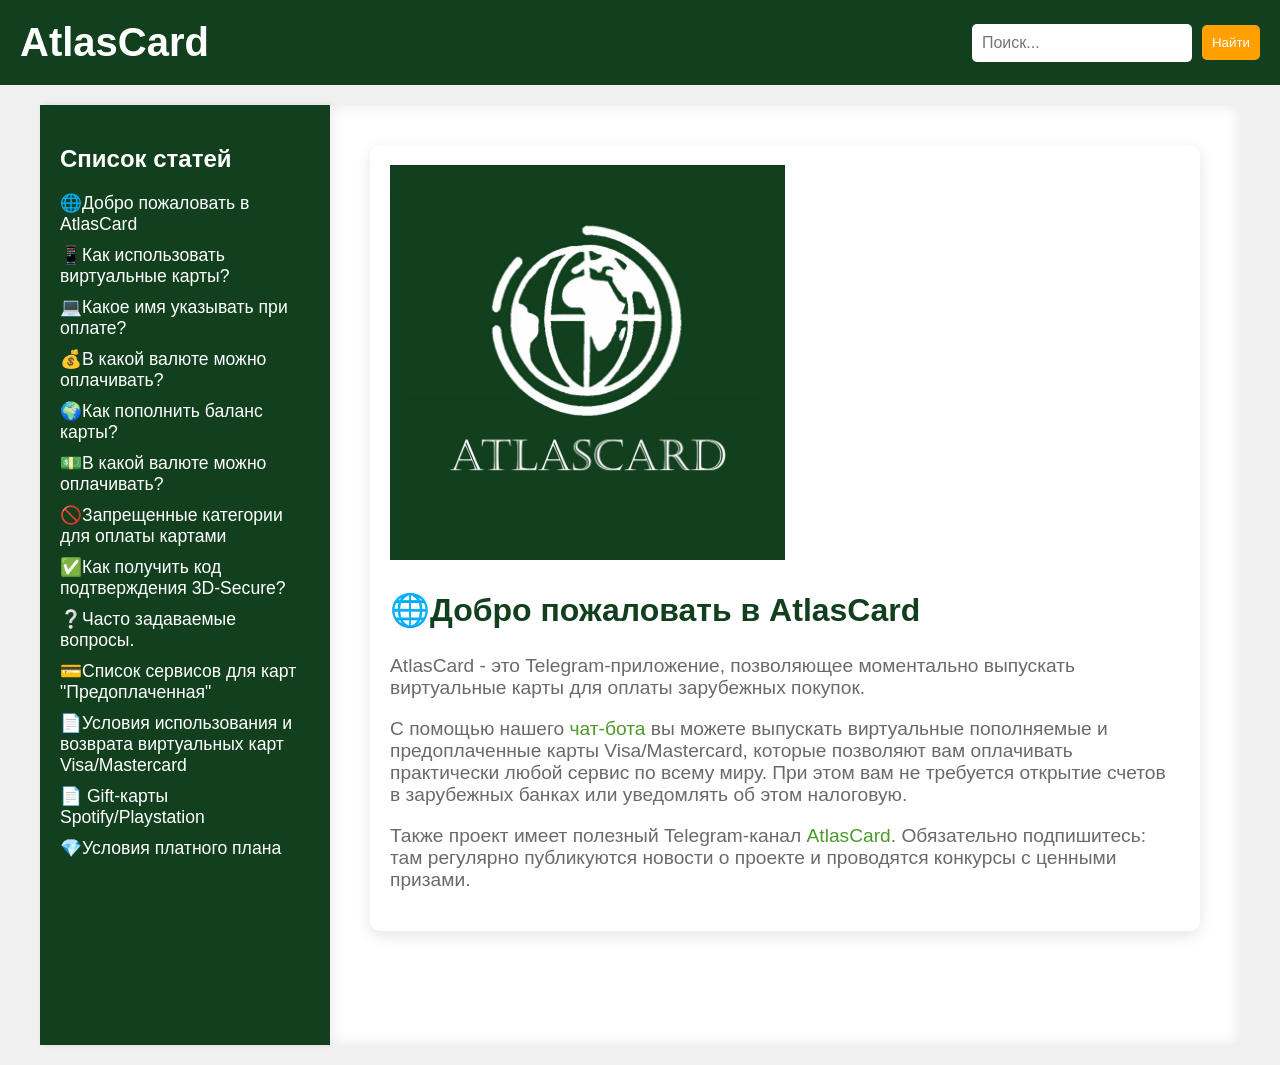
<file: docs.html>
<!DOCTYPE html>
<html lang="ru">
<head>
    <meta charset="UTF-8">
    <meta name="viewport" content="width=device-width, initial-scale=1.0">
    <title>Страница со статьями и боковой панелью</title>
    <link rel="stylesheet" href="styles.css">
    <style>
        body {
            font-family: Arial, sans-serif;
            background-color: #f0f0f0;
            margin: 0;
            padding: 0;
        }

        .container {
            display: flex;
        }

        /* Header Styling */
        .header {
            display: flex;
            justify-content: space-between;
            align-items: center;
            background-color: #12401E;
            padding: 20px;
            color: #fff;
        }

        .brand {
            font-size: 1.8rem;
            font-weight: bold;
        }

        .searchbar {
            display: flex;
            align-items: center;
        }

        .search-input {
            padding: 10px;
            font-size: 1rem;
            border: none;
            border-radius: 5px;
        }

        .search-button {
            background-color: #FF9F00;
            color: #fff;
            padding: 10px;
            border: none;
            border-radius: 5px;
            margin-left: 10px;
            cursor: pointer;
        }

        /* Sidebar Styling */
        .sidebar {
            width: 250px;
            background-color: #12401E;
            padding: 20px;
            color: #fff;
            height: 100vh;
            box-shadow: 2px 0 5px rgba(0, 0, 0, 0.1);
        }

        .sidebar h2 {
            font-size: 1.5rem;
            margin-bottom: 20px;
        }

        .sidebar ul {
            list-style-type: none;
            padding: 0;
        }

        .sidebar ul li {
            margin-bottom: 10px;
        }

        .sidebar ul li a {
            color: #fff;
            text-decoration: none;
            font-size: 1.1rem;
            transition: color 0.3s;
        }

        .sidebar ul li a:hover {
            color: #FF9F00;
        }

        /* Content Area Styling */
        .content {
            flex: 1;
            padding: 40px;
            background-color: #FFFFFF;
            box-shadow: inset 0 0 15px rgba(0, 0, 0, 0.1);
        }

        .content .article {
            display: none;
            background-color: #fff;
            padding: 20px;
            border-radius: 10px;
            box-shadow: 0 5px 15px rgba(0, 0, 0, 0.1);
        }

        .content .article.active {
            display: block;
        }

        .content h2 {
            font-size: 2rem;
            color: #12401E;
        }

        .content p {
            font-size: 1.2rem;
            color: #6A6A6A;
        }

    .card-animation {
        width: 75%;
        animation: floatCard 3s ease-in-out infinite;
    }

    @keyframes floatCard {
        0%, 100% {
            transform: translateY(0);
        }
        50% {
            transform: translateY(-15px);
        }
    }
    </style>
</head>
<body>

    <!-- Header Section -->
    <header class="header">
<a href="index.html" style="font-family: 'Roboto', sans-serif; font-weight: 700; font-size: 2.5rem; color: #FFFFFF; text-decoration: none;">AtlasCard</a>
        <div class="searchbar">
            <input type="text" class="search-input" placeholder="Поиск...">
            <button class="search-button">Найти</button>
        </div>
    </header>

    <div class="container">
        <!-- Sidebar with the list of articles -->
        <div class="sidebar">
            <h2>Список статей</h2>
            <ul>
                <li><a href="#" onclick="showArticle('article1')">🌐Добро пожаловать в AtlasCard</a></li>
                <li><a href="#" onclick="showArticle('article2')">📱Как использовать виртуальные карты?</a></li>
                <li><a href="#" onclick="showArticle('article3')">💻Какое имя указывать при оплате?</a></li>
                <li><a href="#" onclick="showArticle('article4')">💰В какой валюте можно оплачивать?</a></li>
                <li><a href="#" onclick="showArticle('article5')">🌍Как пополнить баланс карты?</a></li>
                <li><a href="#" onclick="showArticle('article6')">💵В какой валюте можно оплачивать?</a></li>
                <li><a href="#" onclick="showArticle('article7')">🚫Запрещенные категории для оплаты картами</a></li>
                <li><a href="#" onclick="showArticle('article8')">✅Как получить код подтверждения 3D-Secure?</a></li>
                <li><a href="#" onclick="showArticle('article9')">❔Часто задаваемые вопросы.</a></li>
                <li><a href="#" onclick="showArticle('article10')">💳Список сервисов для карт "Предоплаченная"</a></li>
                <li><a href="#" onclick="showArticle('article11')">📄Условия использования и возврата виртуальных карт Visa/Mastercard</a></li>
                <li><a href="#" onclick="showArticle('article12')">📄 Gift-карты Spotify/Playstation</a></li>
                <li><a href="#" onclick="showArticle('article13')">💎Условия платного плана</a></li>
            </ul>
        </div>

        <!-- Content area where articles will be displayed -->
        <div class="content">

            <div id="article1" class="article active">
        <img src="img/welcome.png" alt="QR Code to chat bot" style="width: 50%; "justify-content: center">
                <h2>🌐Добро пожаловать в AtlasCard</h2>
                <p>AtlasCard - это Telegram-приложение, позволяющее моментально выпускать виртуальные карты для оплаты зарубежных покупок.

<p class="spaced-paragraph">С помощью нашего <a href="https://t.me/AtlasCard_Bot" target="_blank">чат-бота</a> вы можете выпускать виртуальные пополняемые и предоплаченные карты Visa/Mastercard, которые позволяют вам оплачивать практически любой сервис по всему миру. При этом вам не требуется открытие счетов в зарубежных банках или уведомлять об этом налоговую.

<p class="spaced-paragraph">Также проект имеет полезный Telegram-канал <a href="https://t.me/AtlasCard_Bot" target="_blank">AtlasCard</a>. Обязательно подпишитесь: там регулярно публикуются новости о проекте и проводятся конкурсы с ценными призами.</p>
            </div>

            <div id="article2" class="article">
                <h2>📱Как использовать виртуальные карты AtlasCard?</h2>
                <p>1.Для оплаты картой обязательно используйте VPN, соответствующий указанному биллинговому адресу виртуальной карты.

<p class="spaced-paragraph">2.Основная валюта — USD, но можно оплачивать и в других валютах. Конвертация произойдёт автоматически.

<p class="spaced-paragraph">3.Если аккаунт сервиса был ранее зарегистрирован в России, перед оплатой необходимо сменить регион в настройках подписки на страну, которая соответствует биллинговому адресу.

<p class="spaced-paragraph">4.Контроль транзакций осуществляется в разделе 💳 "Кошелек" главного меню чат-бота.

<p class="spaced-paragraph">5.Большинство ответов на вопросы можно найти в разделе часто <a href="https://telegra.ph/CHasto-zadavaemye-voprosy-11-04-5" target="_blank">задаваемых вопросов (FAQ)</a>.</p>
            </div>

            <div id="article3" class="article">
                <h2>💻Какое имя указывать при оплате?</h2>
                <p>Преимущество моментальных виртуальных карт заключается в том, что для их получения не требуется прохождение KYC (Know Your Customer), когда сервисы требуют проверки личности и предоставления документов. В нашем случае это не нужно, и по сути, виртуальные карты остаются анонимными.

<p class="spaced-paragraph">Это упрощает процесс получения карты и делает его более безопасным, однако в некоторых случаях некоторые продавцы могут потребовать документы для верификации платежа. Поэтому мы рекомендуем указывать свои имя и фамилию, чтобы в случае запроса вы могли предоставить документы и указать, что используете виртуальную карту для безопасных покупок. Обычно этого бывает достаточно, и платеж проходит проверку.</p>
            </div>

            <div id="article4" class="article">
                <h2>💰В какой валюте можно оплачивать?</h2>
                <p>Средства на виртуальных картах хранятся в долларах США. Для оплаты на зарубежных сервисах рекомендуем выбирать данную валюту, чтобы избежать комиссий за конвертацию. Если сервис принимает только другие валюты (например, евро или иену), вы также можете расплатиться в этих валютах. Конвертация произойдет автоматически, а сумма покупки отобразится в истории транзакций карты.
<p class="spaced-paragraph">*Вы не ограничены только магазинами из США, покупки доступны по всему миру, где поддерживается тот или иной тип карт.  </p>
            </div>
            <div id="article5" class="article">
                <h2>🌍Какой биллинг адрес использовать?</h2>
                <p>Что такое биллинг-адрес?

<p class="spaced-paragraph">Каждая виртуальная карта AtlasCard сопровождается биллинг-адресом. Этот адрес не связан строго с картой, но ряд сервисов требует, чтобы страна выпуска карты совпадала с указанными вами данными при покупке (например, Steam, AppStore, Microsoft).

<p class="spaced-paragraph">Используйте предоставленный с картой биллинг-адрес при заполнении платежных данных для совершения онлайн-платежей.

<p class="spaced-paragraph">Где узнать биллинг-адрес карты?

<p class="spaced-paragraph">-Биллинг-адрес карты приходит вместе с уведомлением о выпуске карты в сообщениях чат-бота <a href="https://t.me/AtlasCard_Bot" target="_blank">@AtlasCard</a>. 

<p class="spaced-paragraph">Перейдите в мини-приложение <a href="https://t.me/AtlasCard_Bot" target="_blank">@AtlasCard</a>, выберите вашу карту и нажмите на иконку "Биллинг-адрес".

<p class="spaced-paragraph">* Используйте предоставленный биллинг-адрес при заполнении платежных форм.

<p class="spaced-paragraph">**Чтобы избежать возможных конвертаций, комиссий и налоговых надбавок, рекомендуется использовать именно тот биллинг-адрес, который вы получили вместе с картой при выпуске.</p>
            </div>
            <div id="article6" class="article">
                <h2>💵В какой валюте можно оплачивать?</h2>
                <p>Виртуальные карты поддерживают пополнение баланса. Чтобы пополнить баланс существующей карты, откройте чат-бот <a href="https://t.me/AtlasCard_Bot" target="_blank">@AtlasCard</a> и перейдите в раздел 💳"Кошелек". Там вы увидите список всех ваших виртуальных карт. Выберите карту, которую хотите пополнить, и после перехода в раздел транзакций нажмите кнопку "Пополнить".

<p class="spaced-paragraph">*Обратите внимание! Баланс предоплаченных карт пополнять нельзя. Однако, вы можете выпускать неограниченное количество таких карт. По окончании срока действия карта автоматически удалится вместе с остатками на балансе.  </p>
            </div>
            <div id="article7" class="article">
                <h2>🚫Запрещенные категории для оплаты картами</h2>
                <p>Использование виртуальных карт запрещено для следующих видов деятельности:

<p class="spaced-paragraph">1.Индустрия для взрослых (18+).
<p class="spaced-paragraph">2.Бизнес по предоставлению денежных услуг.
<p class="spaced-paragraph">3.Продвижение акций.
<p class="spaced-paragraph">4.Финансовые пирамиды.
<p class="spaced-paragraph">5.Торговля и производство оружия.
<p class="spaced-paragraph">6.Казино и азартные игры.
<p class="spaced-paragraph">7.Операции с криптовалютой.
<p class="spaced-paragraph">8.Услуги, связанные с марихуаной.
<p class="spaced-paragraph">Мы можем не одобрить или закрыть аккаунты, если узнаем или предположим, что они связаны с запрещенной деятельностью или нарушают наши ограничения, как определено на наше усмотрение. Сервис может запросить дополнительную информацию для открытия или ведения вашей учетной записи, либо ограничить использование услуг в случае подозрения на незаконную деятельность.

</p>
            </div>
 <div id="article8" class="article">
                <h2>✅Как получить код подтверждения 3D-Secure?</h2>
                <p>Если ваша карта виртуальная и предоплаченная Visa, то верификация происходит автоматически, и вам не потребуется вводить код. Контрольные списания можно увидеть в разделе "Транзакции" личного кабинета, когда сервис списывает тестовую сумму. Для этого перейдите в чат-бот <a href="https://t.me/AtlasCard_Bot" target="_blank">@AtlasCard</a>.

<p class="spaced-paragraph">❗ В случае возникновения вопросов, пожалуйста, обращайтесь в службу поддержки сервиса: <a href="https://t.me/AtlasCardSupportBot" target="_blank">@AtlasCard</a>.
</p>
            </div>
 <div id="article9" class="article">
                <h2>❔Часто задаваемые вопросы.</h2>
                <p>1. Как работает виртуальная карта?

<p class="spaced-paragraph">Виртуальная карта полностью функциональна, как и обычная пластиковая карта, за исключением того, что она существует только в цифровом формате. Просто введите данные карты при оплате — так же, как вы бы делали это с кредитной или дебетовой картой.
<p class="spaced-paragraph">


<p class="spaced-paragraph">2. Где можно использовать виртуальную карту?

<p class="spaced-paragraph">Виртуальная карта подходит для покупок и оплаты в интернет-магазинах, где принимаются онлайн-платежи в долларах США и других иностранных валютах, кроме российского рубля. Для успешных транзакций используйте VPN.

<p class="spaced-paragraph">

<p class="spaced-paragraph">3. Можно ли пополнять баланс?

 <p class="spaced-paragraph">- Да, если у вас карта с поддержкой 3D-Secure. Карты типа Virtual позволяют пополнение по тарифу, с учетом комиссий.

 <p class="spaced-paragraph">- Нет, если это предоплаченная Gift-карта. Пополнение таких карт невозможно, но остаток средств можно перенести на новую карту при выпуске.


<p class="spaced-paragraph">
<p class="spaced-paragraph">4. Поддерживает ли карта 3D-Secure?

<p class="spaced-paragraph"> - Да, если это пополняемая Visa с 3D-Secure. Списания и контрольные суммы доступны в разделе «Транзакции» вашего личного кабинета.

<p class="spaced-paragraph"> - Нет, если это предоплаченная Gift-карта. Тем не менее, вы можете отслеживать списания в разделе «Транзакции».

<p class="spaced-paragraph">

<p class="spaced-paragraph">5. Срок действия карт:

 <p class="spaced-paragraph">- 3D-Secure: 18 месяцев

<p class="spaced-paragraph"> - Prepaid: 180 дней

 <p class="spaced-paragraph">- Gift: 30 или 60 дней (в зависимости от типа)
<p class="spaced-paragraph">


<p class="spaced-paragraph">6. Какое имя указывать при оплате?

<p class="spaced-paragraph">Виртуальные карты не требуют прохождения KYC, поэтому они не привязаны к конкретному имени. Тем не менее, при заполнении поля с именем можно указать свои данные.

<p class="spaced-paragraph">

<p class="spaced-paragraph">7. Какой биллинг-адрес указывать?

<p class="spaced-paragraph">Биллинг-адрес будет отправлен вам вместе с данными карты через чат-бот. Укажите его при заполнении формы.

<p class="spaced-paragraph">

<p class="spaced-paragraph">8. Возможен ли возврат средств, если карта не работает?

<p class="spaced-paragraph">Да, если карта не активна, вы можете запросить возврат. Ознакомьтесь с условиями возврата для карт 3D-Secure, Prepaid и Gift.
</p>
            </div>
 <div id="article10" class="article">
                <h2>💳Список сервисов для карт "Предоплаченная"</h2>
                <p>Предоплаченные виртуальные карты относятся к категории продуктов, которые не подлежат возврату или обмену. Это связано с тем, что после покупки карты активируются моментально, и средства на них становятся доступны, что делает возврат невозможным. Перед приобретением важно внимательно ознакомиться с условиями использования и возврата предоплаченных карт.

<p class="spaced-paragraph">Карта Prepaid поддерживает технологию 3D-Secure.

<p class="spaced-paragraph">Список сервисов, успешно протестированных с использованием предоплаченных карт:
<p class="spaced-paragraph">✅ Adobe PS
<p class="spaced-paragraph">✅ Canva 
<p class="spaced-paragraph">✅ ChatGPT
<p class="spaced-paragraph">✅ OpenAI
<p class="spaced-paragraph">✅ ClaudeAI
<p class="spaced-paragraph">✅ DALL·E 3
<p class="spaced-paragraph">✅ Deviantart.com
<p class="spaced-paragraph">✅ Google Play
<p class="spaced-paragraph">✅ Github Copilot
<p class="spaced-paragraph">✅ Here.com
<p class="spaced-paragraph">✅ Midjourney
<p class="spaced-paragraph">✅ Manychat
<p class="spaced-paragraph">✅ Onlyfans
<p class="spaced-paragraph">✅ Fansly
<p class="spaced-paragraph">✅ Patreon
<p class="spaced-paragraph">✅ Subscribestar
<p class="spaced-paragraph">✅ Spotify Premium
<p class="spaced-paragraph">✅ Jetbrains.com
<p class="spaced-paragraph">✅ Zoom

<p class="spaced-paragraph">*Обратите внимание: этот список не является исчерпывающим. Он регулярно обновляется и дополняется новыми сервисами.

<p class="spaced-paragraph">Список сервисов, где оплата не прошла:
<p class="spaced-paragraph">❌ AppStore
<p class="spaced-paragraph">❌ iCloud
<p class="spaced-paragraph">❌ Steam
<p class="spaced-paragraph">❌ TradingView (при активации пробной подписки)
<p class="spaced-paragraph">❌ Google Console

<p class="spaced-paragraph">*К сожалению, некоторые сервисы не принимают оплату предоплаченными картами. Пожалуйста, будьте внимательны перед покупкой карты.

</p>
            </div>
 <div id="article11" class="article">
                <h2>📄Условия использования и возврата виртуальных карт Visa/Mastercard</h2>
                <p>1. Описание продукта:
<p class="spaced-paragraph">1.1.  AtlasCard Virtual — предоплаченные карты с балансом, выпущенные в США. Идеальный выбор для безопасных онлайн-покупок на международных платформах, бронирования отелей и оплаты в рекламных кабинетах.

<p class="spaced-paragraph">1.2. Поддержка 3D-Secure: гарантия дополнительной безопасности. Коды авторизации поступают напрямую в Telegram-бот.

<p class="spaced-paragraph">1.3. Срок действия карты — 36 месяцев. По истечении этого срока предусмотрена бесплатная замена на аналогичную карту.
<p class="spaced-paragraph">
<p class="spaced-paragraph">2. Тарифы и комиссии:
<p class="spaced-paragraph">2.1. Выпуск карты: от $15 до $100, дополнительно $5 депозит на покупки. Оплата производится в рублях с любой российской карты или с помощью USDT.

<p class="spaced-paragraph">2.2. Пополнение: доступен выбор суммы от $1 до $50,000 по курсу в разделе «💳 Кошелёк».

<p class="spaced-paragraph">2.3. Обслуживание: ежемесячно — 990₽, списание происходит каждые 30 дней. За 3 дня до платежа отправляется напоминание и ссылка для оплаты.

<p class="spaced-paragraph">2.4. Заморозка при просрочке: карта замораживается при отсутствии оплаты. Для восстановления достаточно внести плату за последний месяц.

<p class="spaced-paragraph">2.5. Перевыпуск карты: после 36 месяцев карта перевыпускается бесплатно, при условии регулярной оплаты обслуживания.

<p class="spaced-paragraph">2.6. Комиссии при оплате в разных валютах и за границей: Если оплата производится в долларах США, но продавец (мерчант) находится за пределами США, комиссия составляет 1% от суммы транзакции + дополнительный сбор в размере $0.50. Если оплата производится не в долларах США, комиссия составляет 1% от суммы транзакции (См. курс на сайте Visa).
<p class="spaced-paragraph">
<p class="spaced-paragraph">3. Условия возврата средств:
<p class="spaced-paragraph">3.1. Пополняемые виртуальные карты Visa/Mastercard с тарифом Virtual обмену и возврату НЕ подлежат. 

<p class="spaced-paragraph">3.2. Средства зачисленные на баланс пополняемой виртуальной карты Visa/Mastercard с тарифом Virtual возврату НЕ подлежат.
<p class="spaced-paragraph">
<p class="spaced-paragraph">4. Ограничения и запреты:
<p class="spaced-paragraph">4.1. Недопустимые категории товаров и услуг: платежи, связанные с гемблингом, букмекерскими компаниями, порнографией, вебкамингом, сервисами для знакомств для взрослых (исключение — Tinder), крипто и блокчейн проектами и их аналоги, а также других ресурсов, нарушающих действующее законодательство РФ, запрещена. 

<p class="spaced-paragraph">⚠️  При выявлении блокируются карта и аккаунт.

<p class="spaced-paragraph">4.2. Карты НЕ поддерживают переводы или вывод на любые другие пластиковые или виртуальные карты.

<p class="spaced-paragraph">4.3. Карты НЕ поддерживают возможности вывода остатков средств на баланс внутреннего кошелька.

<p class="spaced-paragraph">4.4. Категорически запрещено совершать оплаты виртуальной картой в валютах санкционных стран: Ukraine, Russia, Serbia, Pakistan, Belarus. В случае совершенная операций в валютах этих стран, виртуальная карта и имеющиеся на ней средства будут автоматически заблокированы банком-эмитентом.
<p class="spaced-paragraph">
<p class="spaced-paragraph">5. Поддержка:
<p class="spaced-paragraph">5.1. По всем дополнительным вопросам вы можете обратиться в службу поддержки сервиса AtlasCard. Мы всегда рады помочь вам с 08:00 до 20:00 (по МСK).
<p class="spaced-paragraph">
<p class="spaced-paragraph">6. Соглашение:
<p class="spaced-paragraph">6.1. Оплата виртуальной карты подразумевает согласие со всеми условиями сервиса AtlasCard.

<p class="spaced-paragraph">AtlasCard — ваш надёжный партнёр для выгодных и безопасных покупок за границей.
</p>
            </div>
 <div id="article12" class="article">
                <h2>📄 Gift-карты Spotify/Playstation</h2>
                <p>Gift-карты — это особые подарочные карты, предназначенные для оплаты товаров и услуг в определённых магазинах или онлайн-сервисах. После покупки вы получаете уникальный код, с помощью которого можно оплачивать покупки, например, в Spotify или Playstation.

<p class="spaced-paragraph">Gift-карты для Spotify и Playstation возврату и обмену НЕ подлежат, так как они используют систему уникальных кодов.

<p class="spaced-paragraph">Если у вас возникли дополнительные вопросы, вы всегда можете обратиться в <a href="https://t.me/AtlasCardSupportBot" target="_blank">службу поддержки AtlasCard</a>. Мы готовы помочь вам ежедневно с 08:00 до 20:00 (по МСК).

<p class="spaced-paragraph">*Ознакомьтесь с инструкцией по использованию данных карт.
</p>
            </div>
 <div id="article13" class="article">
                <h2>💎Условия платного плана</h2>
                <p>Дополнительные услуги и комиссии для карт AtlasCard

<p class="spaced-paragraph">В этом документе изложены все дополнительные услуги и комиссии, которые мы предлагаем нашим клиентам согласно условиям использования карт. Также приведены другие важные моменты, которые необходимо знать перед оформлением карты или её использованием.

<p class="spaced-paragraph">Пожалуйста, внимательно ознакомьтесь с этими условиями и положениями.

<p class="spaced-paragraph">Тарифный план Prepaid и Virtual:

<p class="spaced-paragraph">1. Выпуск карты:

<p class="spaced-paragraph">- Prepaid: от 790₽ до 89 250₽
<p class="spaced-paragraph">- Virtual: 3 490₽
<p class="spaced-paragraph">2. Обслуживание карты:

<p class="spaced-paragraph">- Prepaid: Бесплатно (0₽)
<p class="spaced-paragraph">- Virtual: 690₽ в месяц
<p class="spaced-paragraph">3. Лимит покупок в месяц:

<p class="spaced-paragraph">- Prepaid: 1 000$
<p class="spaced-paragraph">- Virtual: 50 000$
<p class="spaced-paragraph">4. Стоимость транзакции (в долларах США):

<p class="spaced-paragraph">- Prepaid: 0%
<p class="spaced-paragraph">- Virtual: 1$
<p class="spaced-paragraph">5. Стоимость мультвалютной транзакции:

<p class="spaced-paragraph">- Prepaid: 0%
<p class="spaced-paragraph">- Virtual: 1$
<p class="spaced-paragraph">6. Транзакция отмены:

<p class="spaced-paragraph">- Prepaid: 0$
<p class="spaced-paragraph">- Virtual: 0,30$
<p class="spaced-paragraph">7. Срок действия карты:

<p class="spaced-paragraph">- Prepaid: 60 дней
<p class="spaced-paragraph">- Virtual: 36 месяцев
<p class="spaced-paragraph">8. Пополнение баланса:

<p class="spaced-paragraph">- Prepaid: Нет
<p class="spaced-paragraph">- Virtual: Да (по внутреннему курсу)
<p class="spaced-paragraph">9. Пополнение баланса USDT:

<p class="spaced-paragraph">- Prepaid: Нет
<p class="spaced-paragraph">- Virtual: Да (USDT TRC-20 - 9%)
<p class="spaced-paragraph">10. 3D-Secure:

<p class="spaced-paragraph">- Поддерживается на обеих картах
<p class="spaced-paragraph">11. Бесконтактная оплата за пределами РФ:

<p class="spaced-paragraph">- Prepaid: Нет
<p class="spaced-paragraph">- Virtual: Поддерживается (Apple Pay)
<p class="spaced-paragraph">12. Дополнительная карта:

<p class="spaced-paragraph">- Prepaid: Возможна
<p class="spaced-paragraph">- Virtual: Невозможна
<p class="spaced-paragraph">13. Вывод средств с карты:

<p class="spaced-paragraph">- Недоступен для обеих карт
<p class="spaced-paragraph">14. Служба поддержки:

<p class="spaced-paragraph">- Доступна для обеих карт
<p class="spaced-paragraph">Запрещённые категории для оплаты картами:

<p class="spaced-paragraph">- Добыча криптовалют (Mining)
<p class="spaced-paragraph">- Индустрия для взрослых (Adult Industry)
<p class="spaced-paragraph">- Бизнес по оказанию денежных услуг
<p class="spaced-paragraph">- Продвижение акций (Stock Promotion)
<p class="spaced-paragraph">- Управление отходами (Waste Management)
<p class="spaced-paragraph">- Торговля оружием (Розничная торговля/Производство)
<p class="spaced-paragraph">- Казино/Азартные игры
<p class="spaced-paragraph">- Криптовалютные операции
<p class="spaced-paragraph">- Государственные, военные и публичные учреждения
<p class="spaced-paragraph">- Бизнес, связанный с марихуаной
<p class="spaced-paragraph">*Обратите внимание: Выпущенная карта не подлежит обмену и возврату. Каждый пользователь может выпустить только одну карту до окончания её срока действия.

</p>
            </div>
        </div>
    </div>

    <script>
        function showArticle(articleId) {
            // Удаляем класс 'active' у всех статей
            const articles = document.querySelectorAll('.article');
            articles.forEach(article => article.classList.remove('active'));

            // Добавляем класс 'active' только выбранной статье
            document.getElementById(articleId).classList.add('active');
        }
    </script>

</body>
</html>
</file>
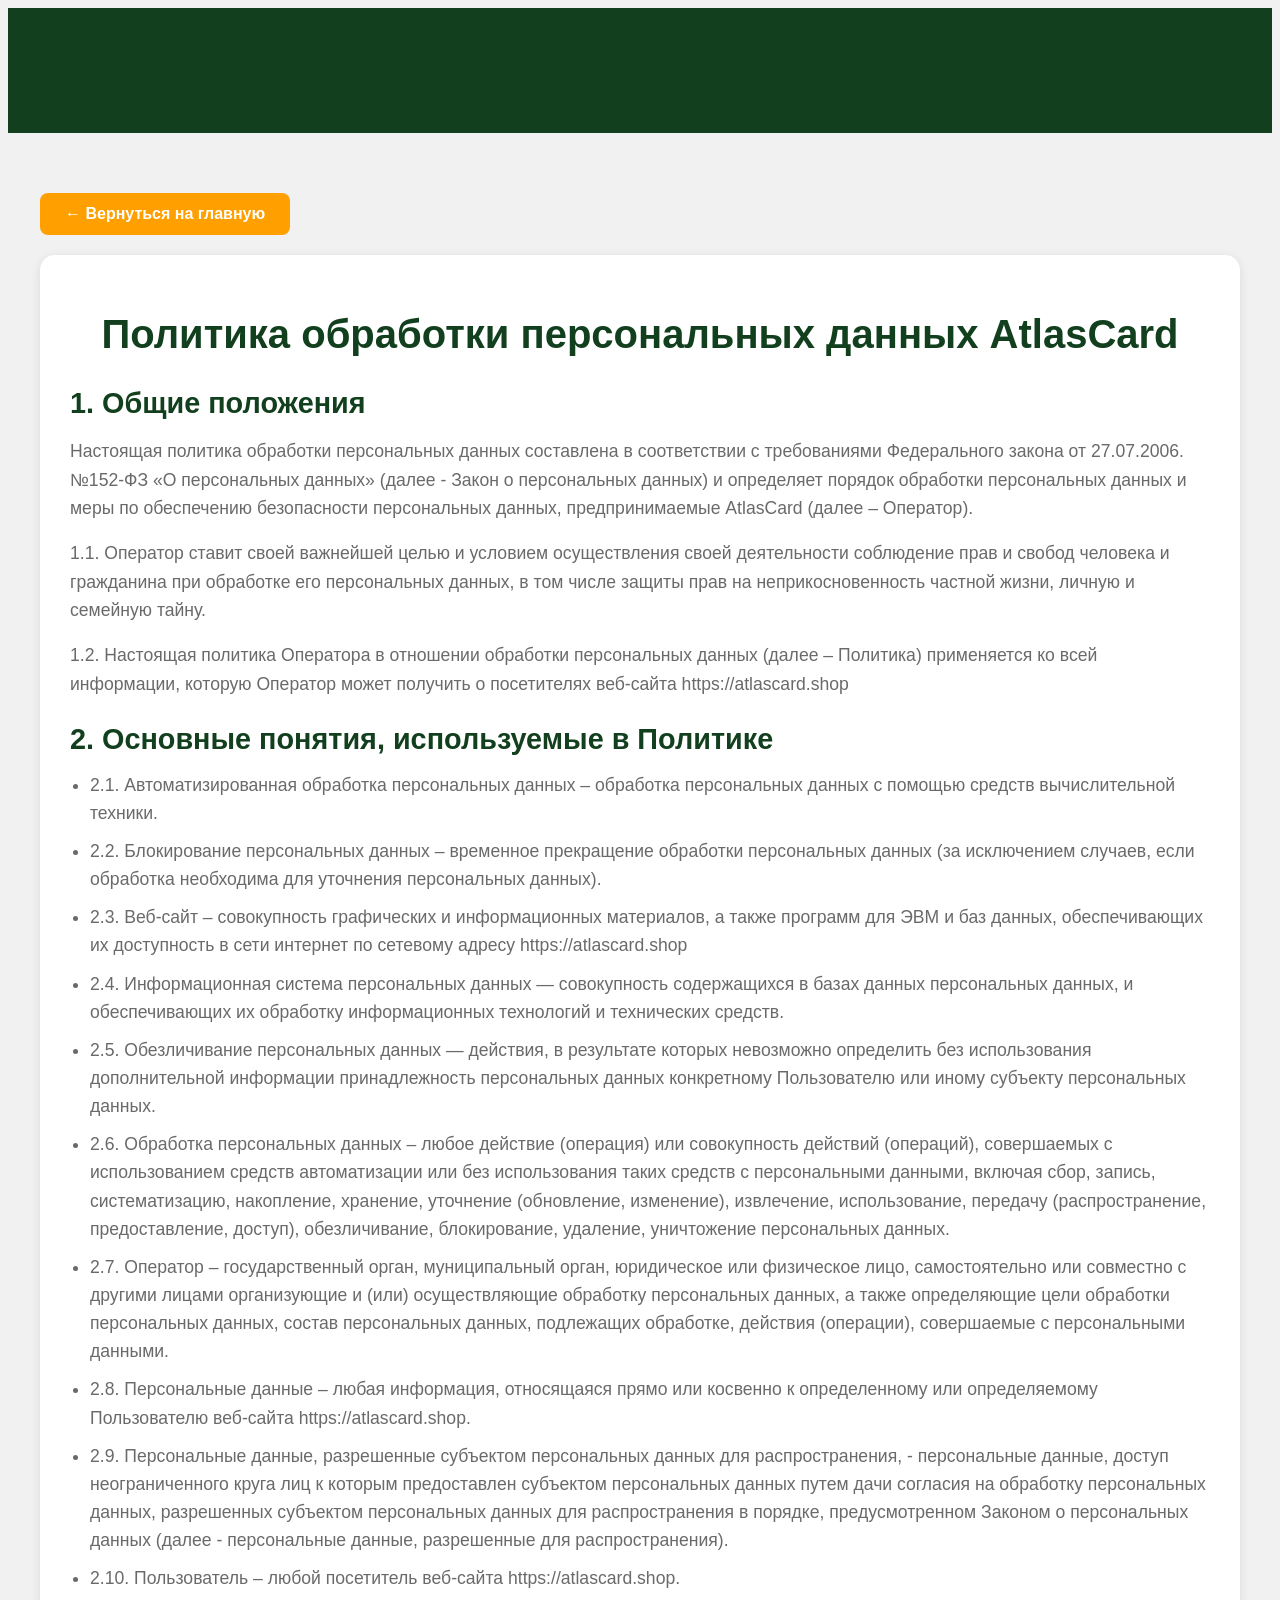
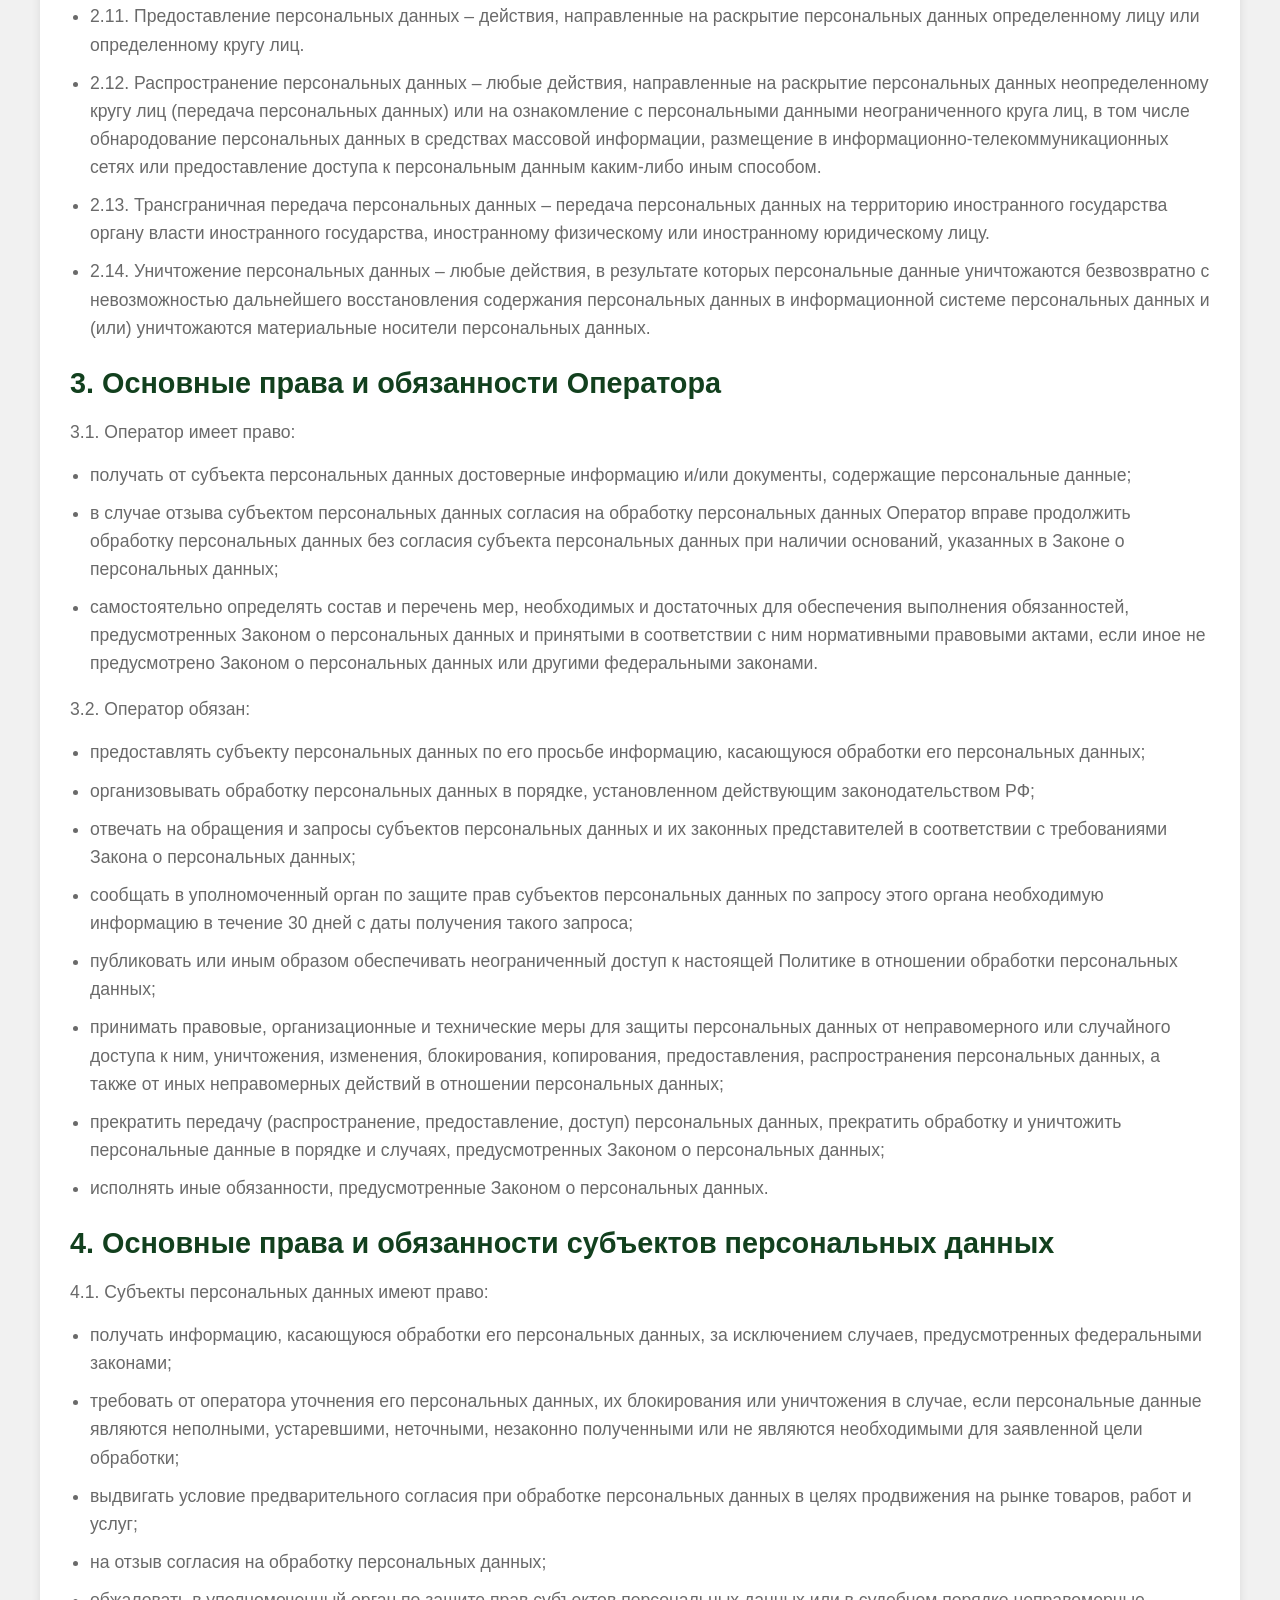
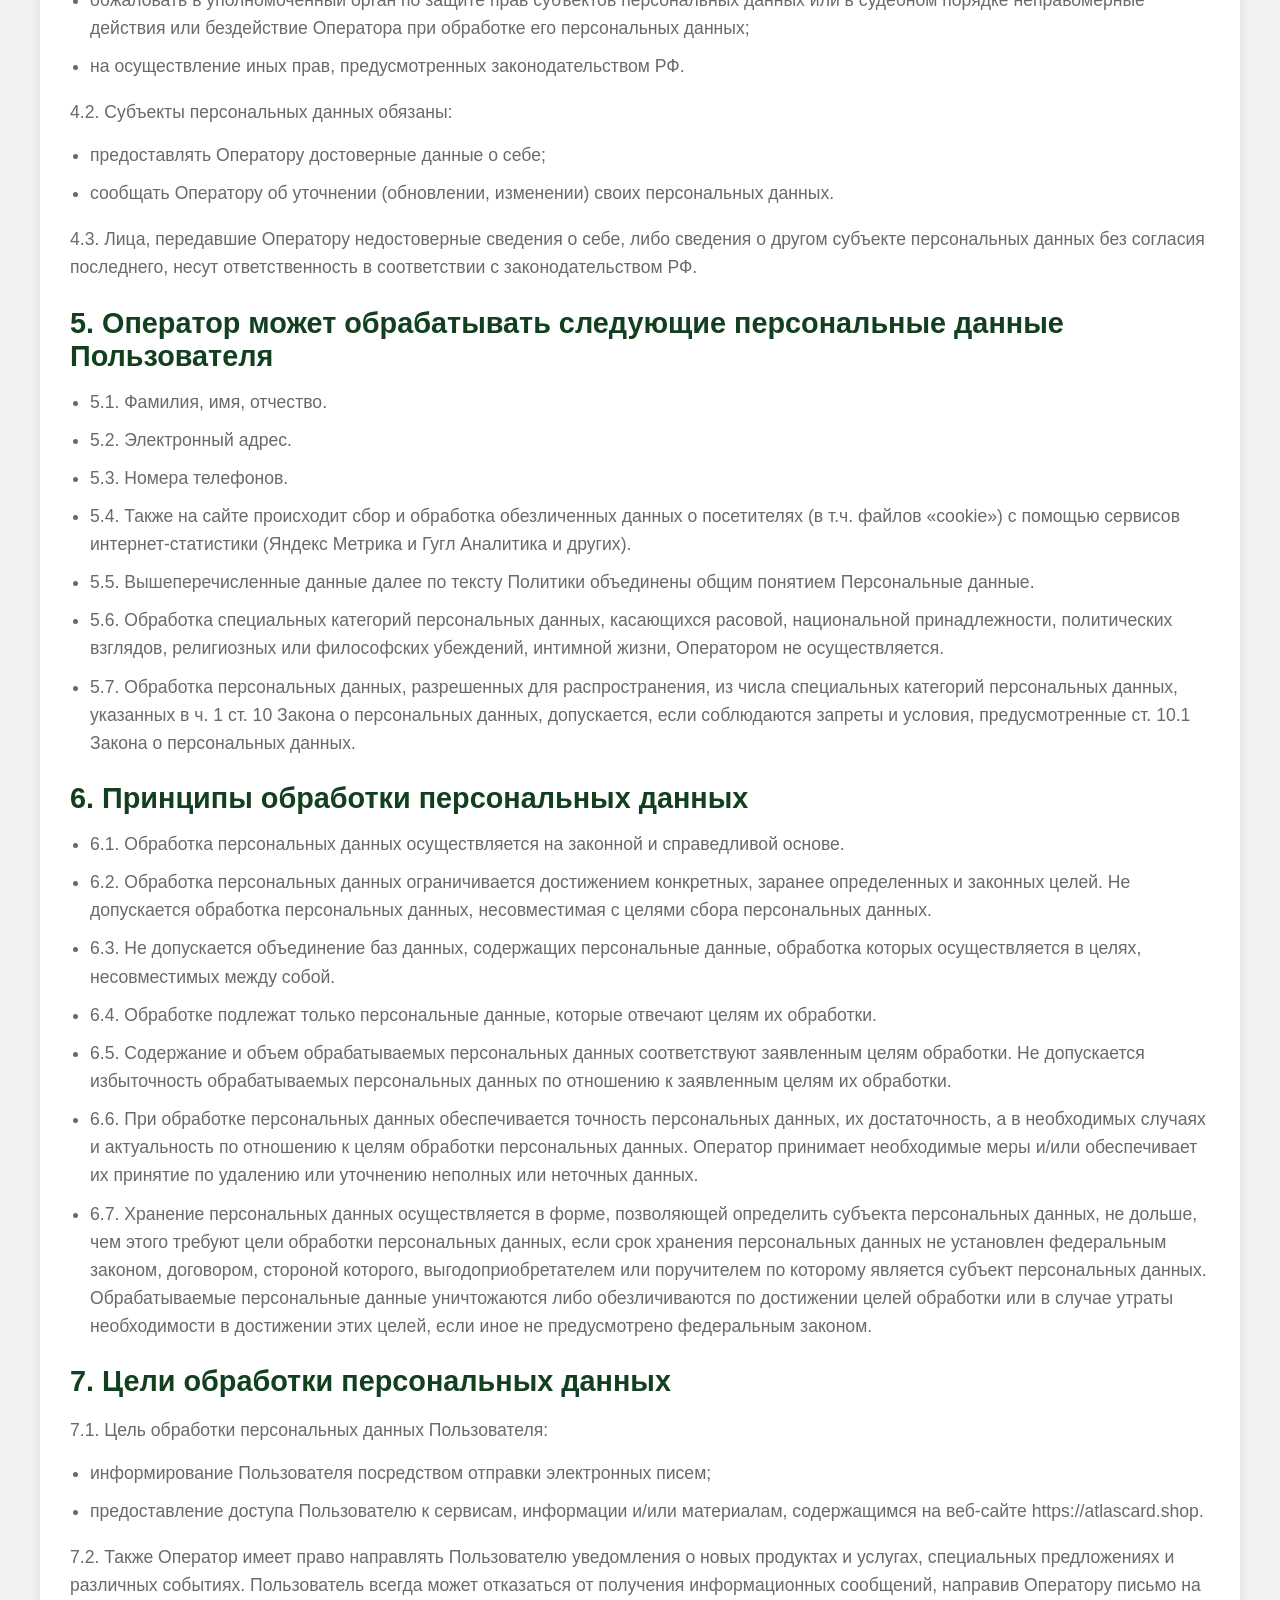
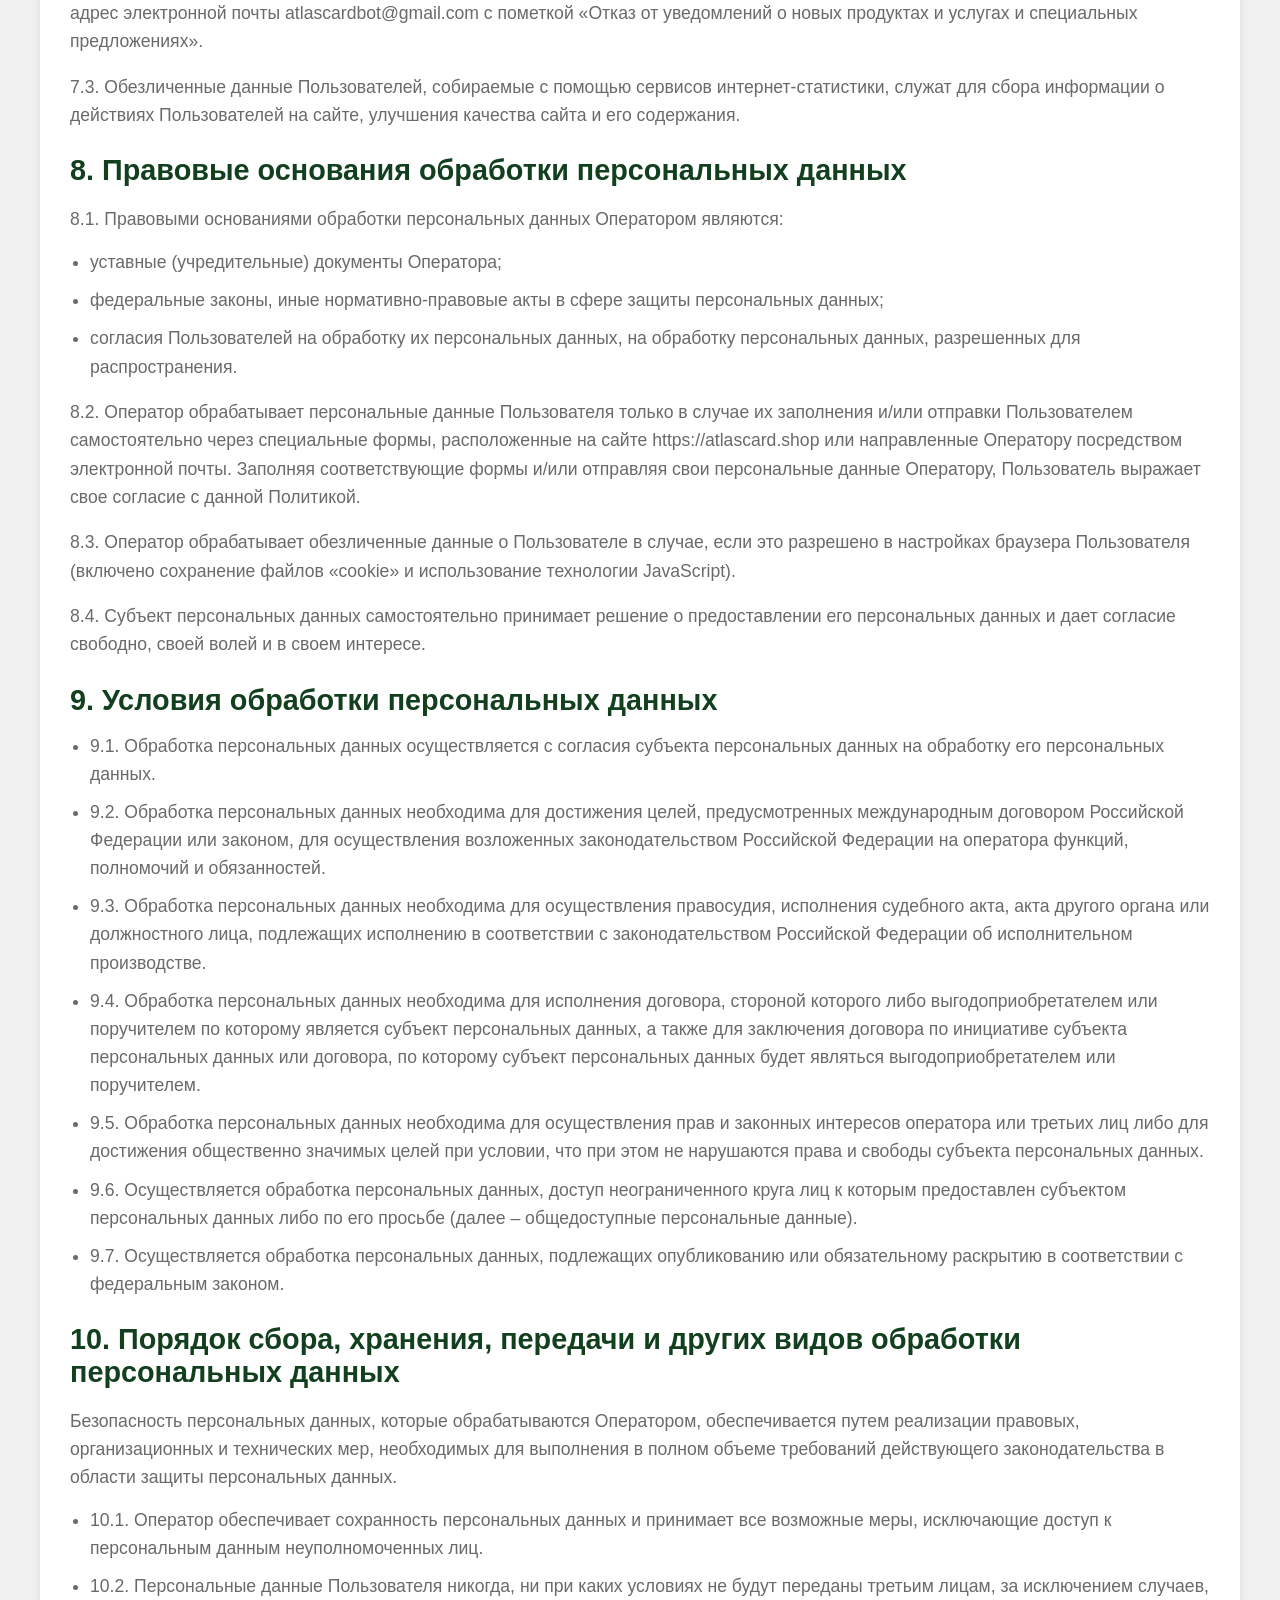
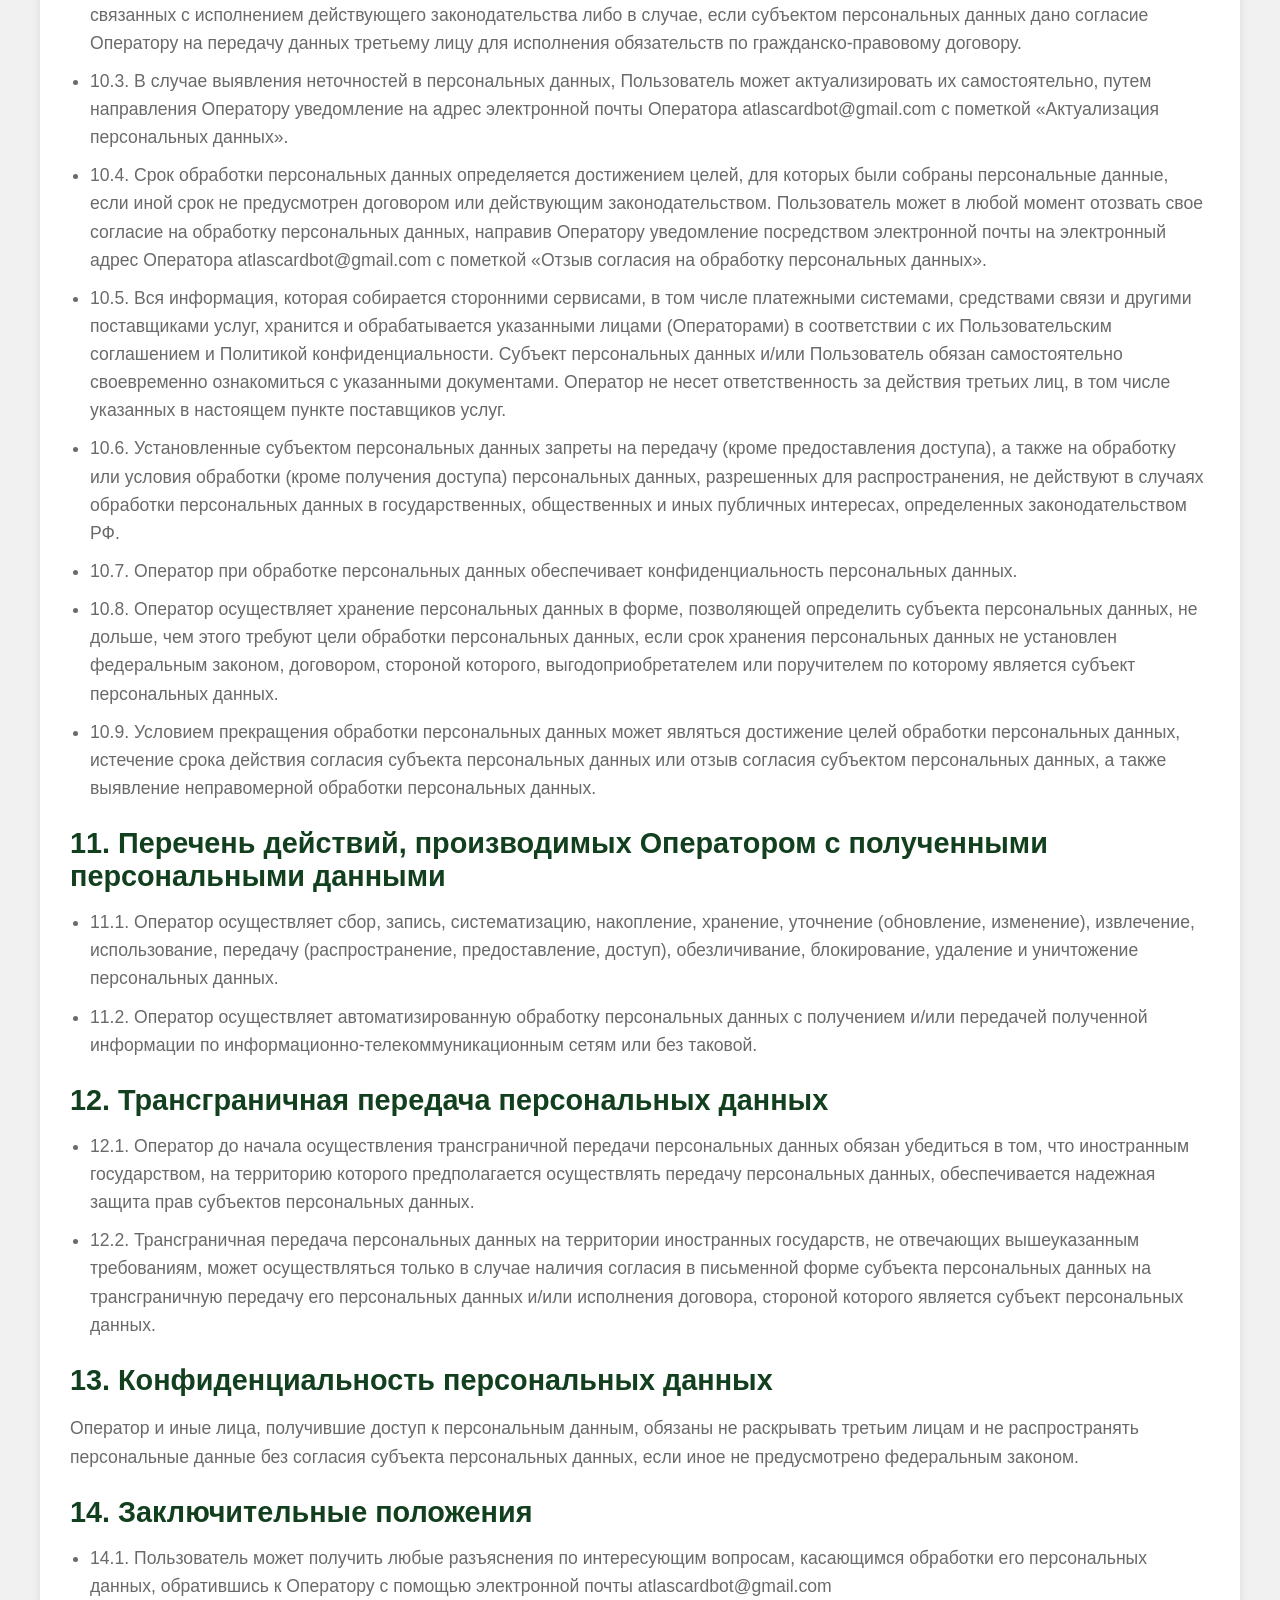
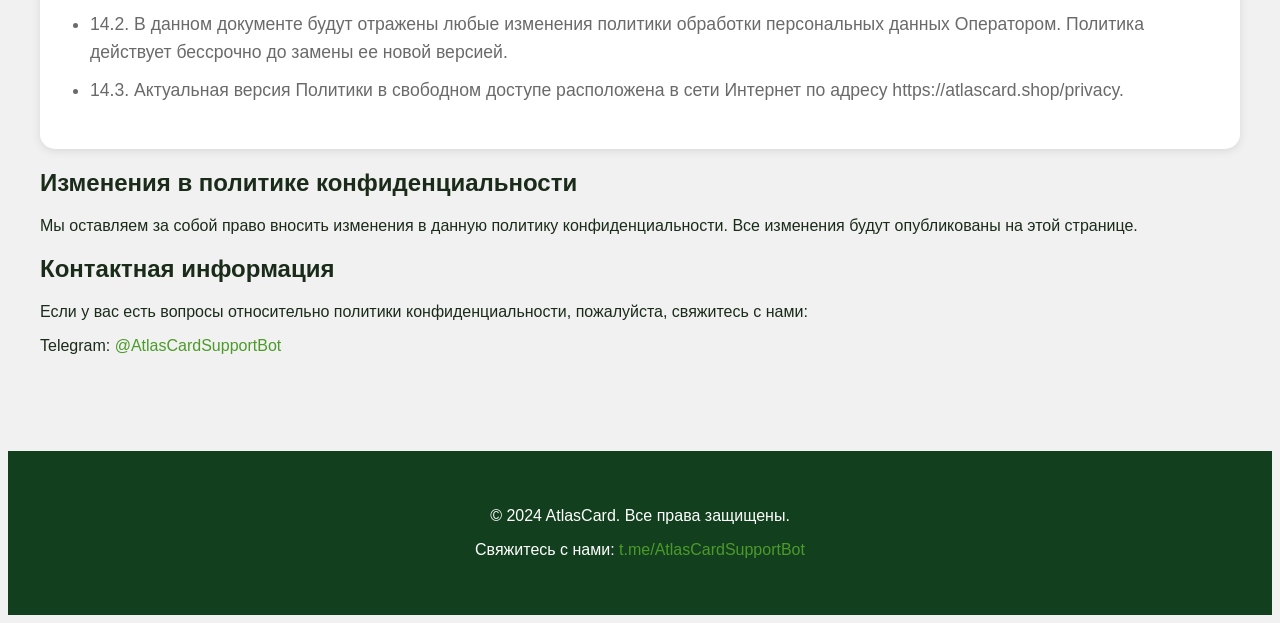
<file: privacy.html>
<!DOCTYPE html>
<html lang="ru">
<head>
    <meta charset="UTF-8">
    <meta name="viewport" content="width=device-width, initial-scale=1.0">
    <title>Политика конфиденциальности - AtlasCard</title>
    <link rel="stylesheet" href="styles.css">
    <style>
        .privacy-container {
            max-width: 1200px;
            margin: 0 auto;
            padding: 40px 20px;
        }

        .privacy-content {
            background: #FFFFFF;
            padding: 30px;
            border-radius: 15px;
            box-shadow: 0 2px 10px rgba(0, 0, 0, 0.1);
        }

        .privacy-content h1 {
            color: #12401E;
            font-size: 2.5rem;
            margin-bottom: 30px;
            text-align: center;
        }

        .privacy-content h2 {
            color: #12401E;
            font-size: 1.8rem;
            margin: 25px 0 15px;
        }

        .privacy-content p {
            color: #6A6A6A;
            font-size: 1.1rem;
            line-height: 1.6;
            margin-bottom: 15px;
        }

        .privacy-content ul {
            margin: 15px 0;
            padding-left: 20px;
        }

        .privacy-content li {
            color: #6A6A6A;
            font-size: 1.1rem;
            line-height: 1.6;
            margin-bottom: 10px;
        }

        .back-button {
            display: inline-block;
            background-color: #FF9F00;
            color: #FFFFFF;
            padding: 12px 25px;
            border-radius: 8px;
            text-decoration: none;
            font-weight: bold;
            margin: 20px 0;
            transition: background-color 0.3s;
        }

        .back-button:hover {
            background-color: #12401E;
        }

        @media screen and (max-width: 768px) {
            .privacy-container {
                padding: 20px 15px;
            }

            .privacy-content {
                padding: 20px;
            }

            .privacy-content h1 {
                font-size: 2rem;
            }

            .privacy-content h2 {
                font-size: 1.5rem;
            }

            .privacy-content p, 
            .privacy-content li {
                font-size: 1rem;
            }
        }
    </style>
</head>
<body>
    <!-- Шапка сайта -->
    <header class="main-header">
        <div class="container">
            <div class="brand">
                <a href="index.html" style="font-family: 'Roboto', sans-serif; font-weight: 700; font-size: 2.5rem; color: #12401E; text-decoration: none;">AtlasCard</a>
            </div>
        </div>
    </header>

    <!-- Основной контент -->
    <div class="privacy-container">
        <a href="index.html" class="back-button">← Вернуться на главную</a>
        
<div class="privacy-content">
    <h1>Политика обработки персональных данных AtlasCard</h1>
    
    <h2>1. Общие положения</h2>
    <p>Настоящая политика обработки персональных данных составлена в соответствии с требованиями Федерального закона от 27.07.2006. №152-ФЗ «О персональных данных» (далее - Закон о персональных данных) и определяет порядок обработки персональных данных и меры по обеспечению безопасности персональных данных, предпринимаемые AtlasCard (далее – Оператор).</p>

    <p>1.1. Оператор ставит своей важнейшей целью и условием осуществления своей деятельности соблюдение прав и свобод человека и гражданина при обработке его персональных данных, в том числе защиты прав на неприкосновенность частной жизни, личную и семейную тайну.</p>

    <p>1.2. Настоящая политика Оператора в отношении обработки персональных данных (далее – Политика) применяется ко всей информации, которую Оператор может получить о посетителях веб-сайта https://atlascard.shop</p>

    <h2>2. Основные понятия, используемые в Политике</h2>
    <ul>
        <li>2.1. Автоматизированная обработка персональных данных – обработка персональных данных с помощью средств вычислительной техники.</li>
        <li>2.2. Блокирование персональных данных – временное прекращение обработки персональных данных (за исключением случаев, если обработка необходима для уточнения персональных данных).</li>
        <li>2.3. Веб-сайт – совокупность графических и информационных материалов, а также программ для ЭВМ и баз данных, обеспечивающих их доступность в сети интернет по сетевому адресу https://atlascard.shop</li>
        <li>2.4. Информационная система персональных данных — совокупность содержащихся в базах данных персональных данных, и обеспечивающих их обработку информационных технологий и технических средств.</li>
        <li>2.5. Обезличивание персональных данных — действия, в результате которых невозможно определить без использования дополнительной информации принадлежность персональных данных конкретному Пользователю или иному субъекту персональных данных.</li>
        <li>2.6. Обработка персональных данных – любое действие (операция) или совокупность действий (операций), совершаемых с использованием средств автоматизации или без использования таких средств с персональными данными, включая сбор, запись, систематизацию, накопление, хранение, уточнение (обновление, изменение), извлечение, использование, передачу (распространение, предоставление, доступ), обезличивание, блокирование, удаление, уничтожение персональных данных.</li>
        <li>2.7. Оператор – государственный орган, муниципальный орган, юридическое или физическое лицо, самостоятельно или совместно с другими лицами организующие и (или) осуществляющие обработку персональных данных, а также определяющие цели обработки персональных данных, состав персональных данных, подлежащих обработке, действия (операции), совершаемые с персональными данными.</li>
        <li>2.8. Персональные данные – любая информация, относящаяся прямо или косвенно к определенному или определяемому Пользователю веб-сайта https://atlascard.shop.</li>
        <li>2.9. Персональные данные, разрешенные субъектом персональных данных для распространения, - персональные данные, доступ неограниченного круга лиц к которым предоставлен субъектом персональных данных путем дачи согласия на обработку персональных данных, разрешенных субъектом персональных данных для распространения в порядке, предусмотренном Законом о персональных данных (далее - персональные данные, разрешенные для распространения).</li>
        <li>2.10. Пользователь – любой посетитель веб-сайта https://atlascard.shop.</li>
        <li>2.11. Предоставление персональных данных – действия, направленные на раскрытие персональных данных определенному лицу или определенному кругу лиц.</li>
        <li>2.12. Распространение персональных данных – любые действия, направленные на раскрытие персональных данных неопределенному кругу лиц (передача персональных данных) или на ознакомление с персональными данными неограниченного круга лиц, в том числе обнародование персональных данных в средствах массовой информации, размещение в информационно-телекоммуникационных сетях или предоставление доступа к персональным данным каким-либо иным способом.</li>
        <li>2.13. Трансграничная передача персональных данных – передача персональных данных на территорию иностранного государства органу власти иностранного государства, иностранному физическому или иностранному юридическому лицу.</li>
        <li>2.14. Уничтожение персональных данных – любые действия, в результате которых персональные данные уничтожаются безвозвратно с невозможностью дальнейшего восстановления содержания персональных данных в информационной системе персональных данных и (или) уничтожаются материальные носители персональных данных.</li>
    </ul>
    <h2>3. Основные права и обязанности Оператора</h2>
    <p>3.1. Оператор имеет право:</p>
    <ul>
        <li>получать от субъекта персональных данных достоверные информацию и/или документы, содержащие персональные данные;</li>
        <li>в случае отзыва субъектом персональных данных согласия на обработку персональных данных Оператор вправе продолжить обработку персональных данных без согласия субъекта персональных данных при наличии оснований, указанных в Законе о персональных данных;</li>
        <li>самостоятельно определять состав и перечень мер, необходимых и достаточных для обеспечения выполнения обязанностей, предусмотренных Законом о персональных данных и принятыми в соответствии с ним нормативными правовыми актами, если иное не предусмотрено Законом о персональных данных или другими федеральными законами.</li>
    </ul>

    <p>3.2. Оператор обязан:</p>
    <ul>
        <li>предоставлять субъекту персональных данных по его просьбе информацию, касающуюся обработки его персональных данных;</li>
        <li>организовывать обработку персональных данных в порядке, установленном действующим законодательством РФ;</li>
        <li>отвечать на обращения и запросы субъектов персональных данных и их законных представителей в соответствии с требованиями Закона о персональных данных;</li>
        <li>сообщать в уполномоченный орган по защите прав субъектов персональных данных по запросу этого органа необходимую информацию в течение 30 дней с даты получения такого запроса;</li>
        <li>публиковать или иным образом обеспечивать неограниченный доступ к настоящей Политике в отношении обработки персональных данных;</li>
        <li>принимать правовые, организационные и технические меры для защиты персональных данных от неправомерного или случайного доступа к ним, уничтожения, изменения, блокирования, копирования, предоставления, распространения персональных данных, а также от иных неправомерных действий в отношении персональных данных;</li>
        <li>прекратить передачу (распространение, предоставление, доступ) персональных данных, прекратить обработку и уничтожить персональные данные в порядке и случаях, предусмотренных Законом о персональных данных;</li>
        <li>исполнять иные обязанности, предусмотренные Законом о персональных данных.</li>
    </ul>

    <h2>4. Основные права и обязанности субъектов персональных данных</h2>
    <p>4.1. Субъекты персональных данных имеют право:</p>
    <ul>
        <li>получать информацию, касающуюся обработки его персональных данных, за исключением случаев, предусмотренных федеральными законами;</li>
        <li>требовать от оператора уточнения его персональных данных, их блокирования или уничтожения в случае, если персональные данные являются неполными, устаревшими, неточными, незаконно полученными или не являются необходимыми для заявленной цели обработки;</li>
        <li>выдвигать условие предварительного согласия при обработке персональных данных в целях продвижения на рынке товаров, работ и услуг;</li>
        <li>на отзыв согласия на обработку персональных данных;</li>
        <li>обжаловать в уполномоченный орган по защите прав субъектов персональных данных или в судебном порядке неправомерные действия или бездействие Оператора при обработке его персональных данных;</li>
        <li>на осуществление иных прав, предусмотренных законодательством РФ.</li>
    </ul>

    <p>4.2. Субъекты персональных данных обязаны:</p>
    <ul>
        <li>предоставлять Оператору достоверные данные о себе;</li>
        <li>сообщать Оператору об уточнении (обновлении, изменении) своих персональных данных.</li>
    </ul>

    <p>4.3. Лица, передавшие Оператору недостоверные сведения о себе, либо сведения о другом субъекте персональных данных без согласия последнего, несут ответственность в соответствии с законодательством РФ.</p>

    <h2>5. Оператор может обрабатывать следующие персональные данные Пользователя</h2>
    <ul>
        <li>5.1. Фамилия, имя, отчество.</li>
        <li>5.2. Электронный адрес.</li>
        <li>5.3. Номера телефонов.</li>
        <li>5.4. Также на сайте происходит сбор и обработка обезличенных данных о посетителях (в т.ч. файлов «cookie») с помощью сервисов интернет-статистики (Яндекс Метрика и Гугл Аналитика и других).</li>
        <li>5.5. Вышеперечисленные данные далее по тексту Политики объединены общим понятием Персональные данные.</li>
        <li>5.6. Обработка специальных категорий персональных данных, касающихся расовой, национальной принадлежности, политических взглядов, религиозных или философских убеждений, интимной жизни, Оператором не осуществляется.</li>
        <li>5.7. Обработка персональных данных, разрешенных для распространения, из числа специальных категорий персональных данных, указанных в ч. 1 ст. 10 Закона о персональных данных, допускается, если соблюдаются запреты и условия, предусмотренные ст. 10.1 Закона о персональных данных.</li>
    </ul>

    <h2>6. Принципы обработки персональных данных</h2>
    <ul>
        <li>6.1. Обработка персональных данных осуществляется на законной и справедливой основе.</li>
        <li>6.2. Обработка персональных данных ограничивается достижением конкретных, заранее определенных и законных целей. Не допускается обработка персональных данных, несовместимая с целями сбора персональных данных.</li>
        <li>6.3. Не допускается объединение баз данных, содержащих персональные данные, обработка которых осуществляется в целях, несовместимых между собой.</li>
        <li>6.4. Обработке подлежат только персональные данные, которые отвечают целям их обработки.</li>
        <li>6.5. Содержание и объем обрабатываемых персональных данных соответствуют заявленным целям обработки. Не допускается избыточность обрабатываемых персональных данных по отношению к заявленным целям их обработки.</li>
        <li>6.6. При обработке персональных данных обеспечивается точность персональных данных, их достаточность, а в необходимых случаях и актуальность по отношению к целям обработки персональных данных. Оператор принимает необходимые меры и/или обеспечивает их принятие по удалению или уточнению неполных или неточных данных.</li>
        <li>6.7. Хранение персональных данных осуществляется в форме, позволяющей определить субъекта персональных данных, не дольше, чем этого требуют цели обработки персональных данных, если срок хранения персональных данных не установлен федеральным законом, договором, стороной которого, выгодоприобретателем или поручителем по которому является субъект персональных данных. Обрабатываемые персональные данные уничтожаются либо обезличиваются по достижении целей обработки или в случае утраты необходимости в достижении этих целей, если иное не предусмотрено федеральным законом.</li>
    </ul>

    <h2>7. Цели обработки персональных данных</h2>
    <p>7.1. Цель обработки персональных данных Пользователя:</p>
    <ul>
        <li>информирование Пользователя посредством отправки электронных писем;</li>
        <li>предоставление доступа Пользователю к сервисам, информации и/или материалам, содержащимся на веб-сайте https://atlascard.shop.</li>
    </ul>

    <p>7.2. Также Оператор имеет право направлять Пользователю уведомления о новых продуктах и услугах, специальных предложениях и различных событиях. Пользователь всегда может отказаться от получения информационных сообщений, направив Оператору письмо на адрес электронной почты atlascardbot@gmail.com с пометкой «Отказ от уведомлений о новых продуктах и услугах и специальных предложениях».</p>

    <p>7.3. Обезличенные данные Пользователей, собираемые с помощью сервисов интернет-статистики, служат для сбора информации о действиях Пользователей на сайте, улучшения качества сайта и его содержания.</p>
    <h2>8. Правовые основания обработки персональных данных</h2>
    <p>8.1. Правовыми основаниями обработки персональных данных Оператором являются:</p>
    <ul>
        <li>уставные (учредительные) документы Оператора;</li>
        <li>федеральные законы, иные нормативно-правовые акты в сфере защиты персональных данных;</li>
        <li>согласия Пользователей на обработку их персональных данных, на обработку персональных данных, разрешенных для распространения.</li>
    </ul>

    <p>8.2. Оператор обрабатывает персональные данные Пользователя только в случае их заполнения и/или отправки Пользователем самостоятельно через специальные формы, расположенные на сайте https://atlascard.shop или направленные Оператору посредством электронной почты. Заполняя соответствующие формы и/или отправляя свои персональные данные Оператору, Пользователь выражает свое согласие с данной Политикой.</p>

    <p>8.3. Оператор обрабатывает обезличенные данные о Пользователе в случае, если это разрешено в настройках браузера Пользователя (включено сохранение файлов «cookie» и использование технологии JavaScript).</p>

    <p>8.4. Субъект персональных данных самостоятельно принимает решение о предоставлении его персональных данных и дает согласие свободно, своей волей и в своем интересе.</p>

    <h2>9. Условия обработки персональных данных</h2>
    <ul>
        <li>9.1. Обработка персональных данных осуществляется с согласия субъекта персональных данных на обработку его персональных данных.</li>
        <li>9.2. Обработка персональных данных необходима для достижения целей, предусмотренных международным договором Российской Федерации или законом, для осуществления возложенных законодательством Российской Федерации на оператора функций, полномочий и обязанностей.</li>
        <li>9.3. Обработка персональных данных необходима для осуществления правосудия, исполнения судебного акта, акта другого органа или должностного лица, подлежащих исполнению в соответствии с законодательством Российской Федерации об исполнительном производстве.</li>
        <li>9.4. Обработка персональных данных необходима для исполнения договора, стороной которого либо выгодоприобретателем или поручителем по которому является субъект персональных данных, а также для заключения договора по инициативе субъекта персональных данных или договора, по которому субъект персональных данных будет являться выгодоприобретателем или поручителем.</li>
        <li>9.5. Обработка персональных данных необходима для осуществления прав и законных интересов оператора или третьих лиц либо для достижения общественно значимых целей при условии, что при этом не нарушаются права и свободы субъекта персональных данных.</li>
        <li>9.6. Осуществляется обработка персональных данных, доступ неограниченного круга лиц к которым предоставлен субъектом персональных данных либо по его просьбе (далее – общедоступные персональные данные).</li>
        <li>9.7. Осуществляется обработка персональных данных, подлежащих опубликованию или обязательному раскрытию в соответствии с федеральным законом.</li>
    </ul>

    <h2>10. Порядок сбора, хранения, передачи и других видов обработки персональных данных</h2>
    <p>Безопасность персональных данных, которые обрабатываются Оператором, обеспечивается путем реализации правовых, организационных и технических мер, необходимых для выполнения в полном объеме требований действующего законодательства в области защиты персональных данных.</p>

    <ul>
        <li>10.1. Оператор обеспечивает сохранность персональных данных и принимает все возможные меры, исключающие доступ к персональным данным неуполномоченных лиц.</li>
        <li>10.2. Персональные данные Пользователя никогда, ни при каких условиях не будут переданы третьим лицам, за исключением случаев, связанных с исполнением действующего законодательства либо в случае, если субъектом персональных данных дано согласие Оператору на передачу данных третьему лицу для исполнения обязательств по гражданско-правовому договору.</li>
        <li>10.3. В случае выявления неточностей в персональных данных, Пользователь может актуализировать их самостоятельно, путем направления Оператору уведомление на адрес электронной почты Оператора atlascardbot@gmail.com с пометкой «Актуализация персональных данных».</li>
        <li>10.4. Срок обработки персональных данных определяется достижением целей, для которых были собраны персональные данные, если иной срок не предусмотрен договором или действующим законодательством. Пользователь может в любой момент отозвать свое согласие на обработку персональных данных, направив Оператору уведомление посредством электронной почты на электронный адрес Оператора atlascardbot@gmail.com с пометкой «Отзыв согласия на обработку персональных данных».</li>
        <li>10.5. Вся информация, которая собирается сторонними сервисами, в том числе платежными системами, средствами связи и другими поставщиками услуг, хранится и обрабатывается указанными лицами (Операторами) в соответствии с их Пользовательским соглашением и Политикой конфиденциальности. Субъект персональных данных и/или Пользователь обязан самостоятельно своевременно ознакомиться с указанными документами. Оператор не несет ответственность за действия третьих лиц, в том числе указанных в настоящем пункте поставщиков услуг.</li>
        <li>10.6. Установленные субъектом персональных данных запреты на передачу (кроме предоставления доступа), а также на обработку или условия обработки (кроме получения доступа) персональных данных, разрешенных для распространения, не действуют в случаях обработки персональных данных в государственных, общественных и иных публичных интересах, определенных законодательством РФ.</li>
        <li>10.7. Оператор при обработке персональных данных обеспечивает конфиденциальность персональных данных.</li>
        <li>10.8. Оператор осуществляет хранение персональных данных в форме, позволяющей определить субъекта персональных данных, не дольше, чем этого требуют цели обработки персональных данных, если срок хранения персональных данных не установлен федеральным законом, договором, стороной которого, выгодоприобретателем или поручителем по которому является субъект персональных данных.</li>
        <li>10.9. Условием прекращения обработки персональных данных может являться достижение целей обработки персональных данных, истечение срока действия согласия субъекта персональных данных или отзыв согласия субъектом персональных данных, а также выявление неправомерной обработки персональных данных.</li>
    </ul>

    <h2>11. Перечень действий, производимых Оператором с полученными персональными данными</h2>
    <ul>
        <li>11.1. Оператор осуществляет сбор, запись, систематизацию, накопление, хранение, уточнение (обновление, изменение), извлечение, использование, передачу (распространение, предоставление, доступ), обезличивание, блокирование, удаление и уничтожение персональных данных.</li>
        <li>11.2. Оператор осуществляет автоматизированную обработку персональных данных с получением и/или передачей полученной информации по информационно-телекоммуникационным сетям или без таковой.</li>
    </ul>

    <h2>12. Трансграничная передача персональных данных</h2>
    <ul>
        <li>12.1. Оператор до начала осуществления трансграничной передачи персональных данных обязан убедиться в том, что иностранным государством, на территорию которого предполагается осуществлять передачу персональных данных, обеспечивается надежная защита прав субъектов персональных данных.</li>
        <li>12.2. Трансграничная передача персональных данных на территории иностранных государств, не отвечающих вышеуказанным требованиям, может осуществляться только в случае наличия согласия в письменной форме субъекта персональных данных на трансграничную передачу его персональных данных и/или исполнения договора, стороной которого является субъект персональных данных.</li>
    </ul>

    <h2>13. Конфиденциальность персональных данных</h2>
    <p>Оператор и иные лица, получившие доступ к персональным данным, обязаны не раскрывать третьим лицам и не распространять персональные данные без согласия субъекта персональных данных, если иное не предусмотрено федеральным законом.</p>

    <h2>14. Заключительные положения</h2>
    <ul>
        <li>14.1. Пользователь может получить любые разъяснения по интересующим вопросам, касающимся обработки его персональных данных, обратившись к Оператору с помощью электронной почты atlascardbot@gmail.com</li>
        <li>14.2. В данном документе будут отражены любые изменения политики обработки персональных данных Оператором. Политика действует бессрочно до замены ее новой версией.</li>
        <li>14.3. Актуальная версия Политики в свободном доступе расположена в сети Интернет по адресу https://atlascard.shop/privacy.</li>
    </ul>
</div>

            <h2> Изменения в политике конфиденциальности</h2>
            <p>Мы оставляем за собой право вносить изменения в данную политику конфиденциальности. Все изменения будут опубликованы на этой странице.</p>

            <h2> Контактная информация</h2>
            <p>Если у вас есть вопросы относительно политики конфиденциальности, пожалуйста, свяжитесь с нами:</p>
            <p>Telegram: <a href="https://t.me/AtlasCardSupportBot">@AtlasCardSupportBot</a></p>
        </div>
    </div>

    <!-- Футер -->
    <footer id="footer" class="footer">
        <div class="container">
            <div class="footer-content">
                <p>&copy; 2024 AtlasCard. Все права защищены.</p>
                <p>Свяжитесь с нами: <a href="https://t.me/AtlasCardSupportBot">t.me/AtlasCardSupportBot</a></p>
            </div>
        </div>
    </footer>
</body>
</html>
</file>
<file: styles.css>
body {
            background-color: #F1F1F1;
            color: #1A2C19;
            font-family: Arial, sans-serif;
        }

        header {
            background-color: #12401E;
            padding: 20px;
            text-align: center;
        }

        header img {
            max-width: 150px;
            height: auto;
        }

        header h1 {
            color: #FFFFFF;
            margin-top: 10px;
        }

        .button-primary {
            background-color: #4C9A2A;
            color: #FFFFFF;
            border: none;
            padding: 15px 30px;
            border-radius: 5px;
            cursor: pointer;
            font-size: 1rem;
            text-decoration: none;
        }

        .button-primary:hover {
            background-color: #FF9F00;
        }

        .card {
            background-color: #A4C8A0;
            padding: 20px;
            margin: 20px;
            border-radius: 10px;
            box-shadow: 0 4px 8px rgba(0, 0, 0, 0.1);
        }

        .container {
            max-width: 1200px;
            margin: 0 auto;
            padding: 20px;
        }

        .cta {
            text-align: center;
            margin-top: 40px;
        }

        footer {
            background-color: #12401E;
            color: #FFFFFF;
            text-align: center;
            padding: 20px;
            margin-top: 40px;
        }

        a {
            color: #4C9A2A;
            text-decoration: none;
        }

        a:hover {
            color: #FF9F00;
        }
</file>
